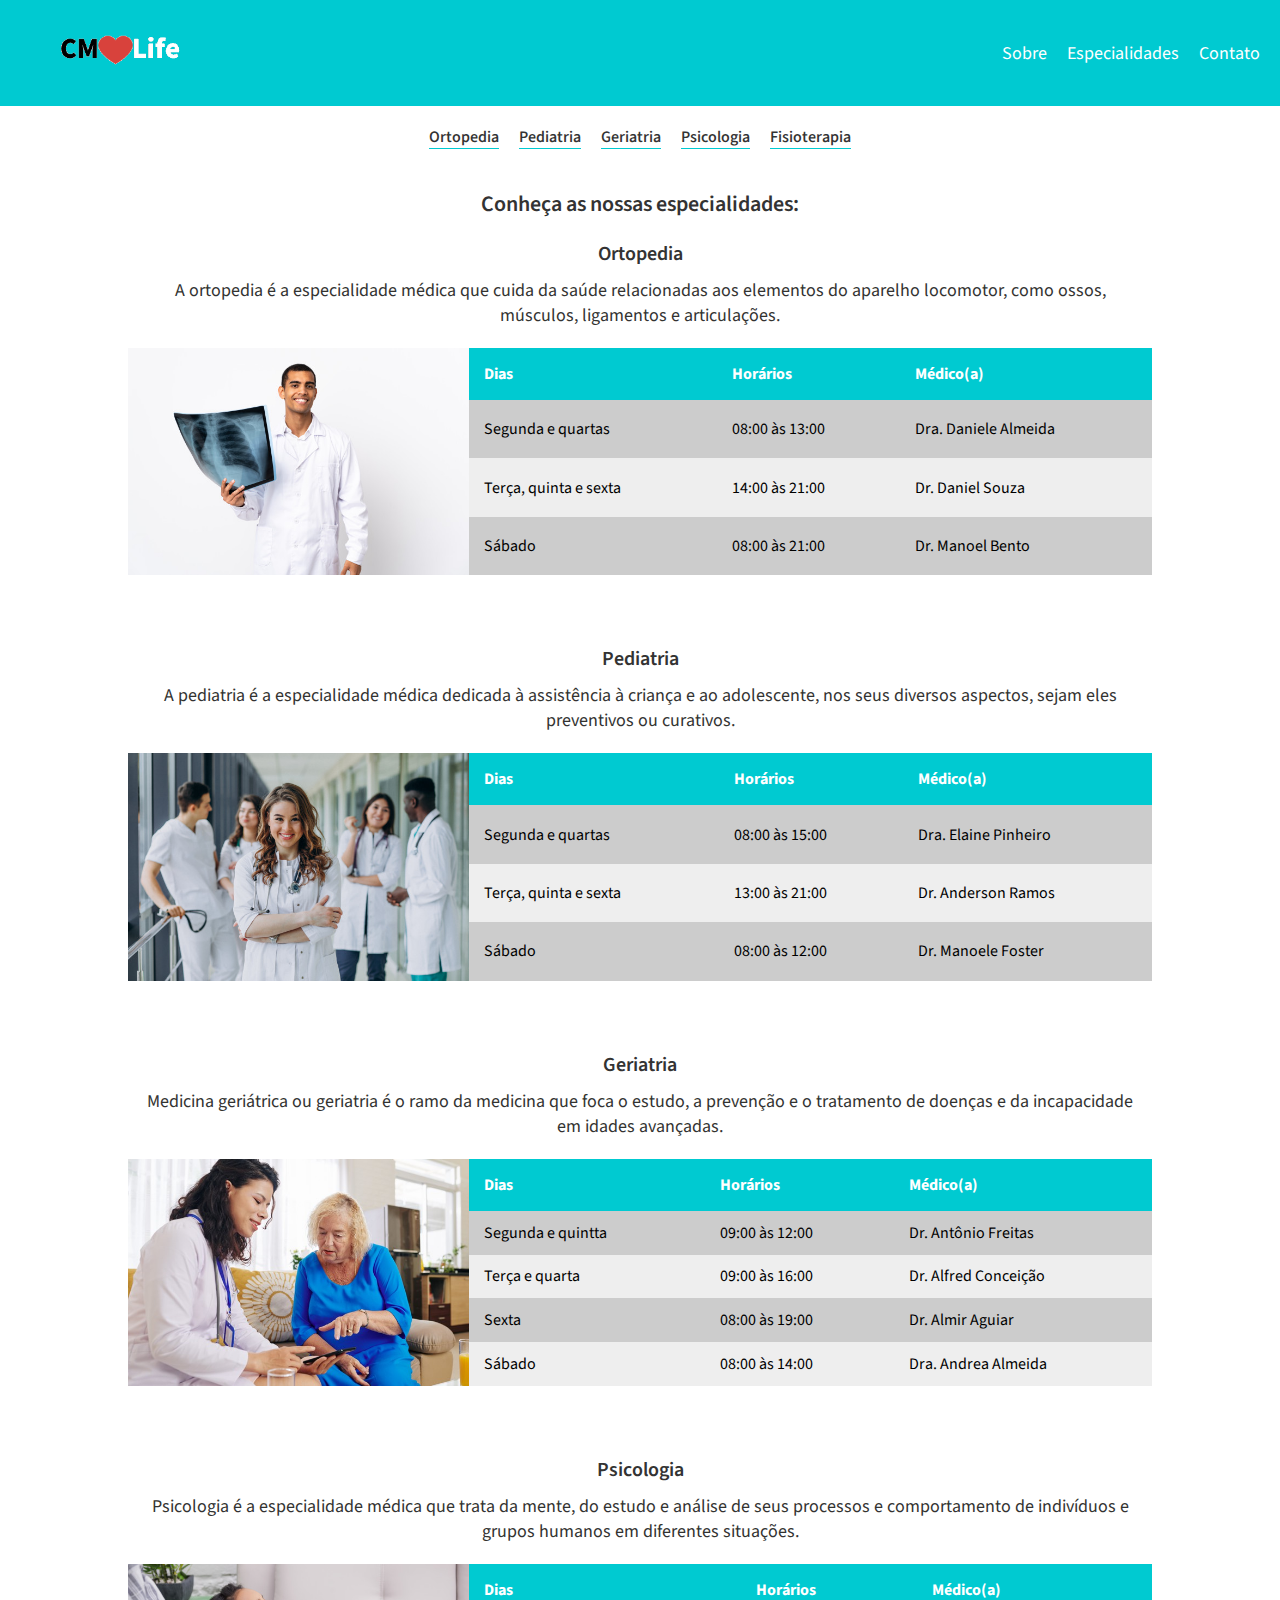
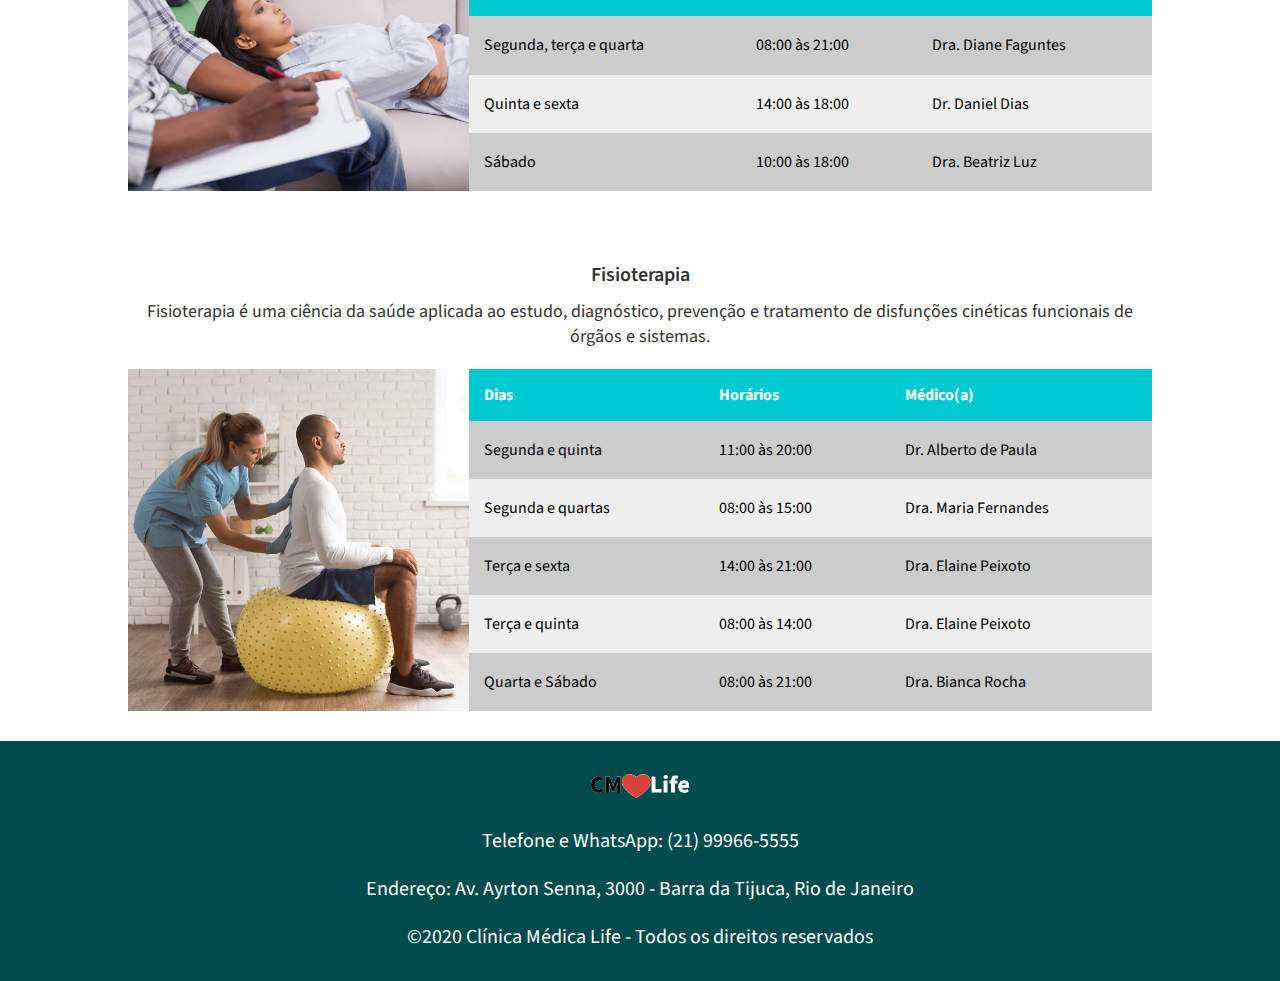
<file: especialidades.html>
<!DOCTYPE html>
<html lang="pt-br">
<head>
    <meta charset="UTF-8">
    <meta name="viewport" content="width=device-with, initial-scale=1.0">
    <title>CMLife - Especialidades</title>
    <link rel="stylesheet" href="css/style.css" type="text/css">
    <link rel="stylesheet" href="css/especialidades.css" type="text/css">
    <link href="https://fonts.googleapis.com/css2?family=Source+Sans+Pro:ital,wght@0,200;0,300;0,400;0,600;0,700;0,900;1,200;1,300;1,400;1,600;1,700;1,900&display=swap" rel="stylesheet">
</head>
<body>
    <header>
        <section class="secao-topo">
            <div class="conteudo-topo limitar-secao">
                <a class="imagem-topo" href="home.html">
                    <img src="assets/logo.png">
                </a>
                <div class="links-topo">
                    <nav>
                        <ul>
                            <li><a href="home.html#sobre">Sobre</a></li>
                            <li><a href="especialidades.html">Especialidades</a></li>
                            <li><a href="home.html#contato">Contato</a></li>
                        </ul>
                    </nav>
                </div>
            </div>
        </section>
    </header>
    <main>
        <section class="links-medicos">
            <div class="limitar-secao">
                <nav>
                    <ul>
                        <li><a href="#ortopedia">Ortopedia</a></li>
                        <li><a href="#pediatria">Pediatria</a></li>
                        <li><a href="#geriatria">Geriatria</a></li>
                        <li><a href="psicologia">Psicologia</a></li>
                        <li><a href="#fisioterapia">Fisioterapia</a></li>
                    </ul>
                </nav>
            </div>
        </section>
        <section id="ortopedia">
            <div class="conteudo-secoes">
                <h1>Conheça as nossas especialidades:</h1>
                <h2>Ortopedia</h2>
                <p>A ortopedia é a especialidade médica que cuida da saúde relacionadas aos elementos do aparelho locomotor, como ossos, músculos, ligamentos e articulações.</p>
            </div>
            <div class="container-tabela">
                <div><img src="assets/ortopedia.png"></div>
                <div>
                    <table>
                        <thead>
                            <tr>
                                <th>Dias</th>
                                <th>Horários</th>
                                <th>Médico(a)</th>
                            </tr>
                        </thead>
                        <tbody>
                            <tr>
                                <td>Segunda e quartas</td>
                                <td>08:00 às 13:00</td>
                                <td>Dra. Daniele Almeida</td>
                            </tr>
                            <tr>
                                <td>Terça, quinta e sexta</td>
                                <td>14:00 às 21:00</td>
                                <td>Dr. Daniel Souza</td>
                            </tr>
                            <tr>
                                <td>Sábado</td>
                                <td>08:00 às 21:00</td>
                                <td>Dr. Manoel Bento</td>
                            </tr>
                        </tbody>
                        <tfoot></tfoot>
                    </table>    
                </div>
            </div>
        </section>
        <section class="" id="pediatria">
            <div class="conteudo-secoes">
                <h2>Pediatria</h2>
                <p>A pediatria é a especialidade médica dedicada à assistência à criança e ao adolescente, nos seus diversos aspectos, sejam eles preventivos ou curativos.</p>
            </div>
            <div class="container-tabela">
                <div><img src="assets/pediatra2.png"></div>
                <div>
                    <table>
                        <thead>
                            <tr>
                                <th>Dias</th>
                                <th>Horários</th>
                                <th>Médico(a)</th>
                            </tr>
                        </thead>
                        <tbody>
                            <tr>
                                <td>Segunda e quartas</td>
                                <td>08:00 às 15:00</td>
                                <td>Dra. Elaine Pinheiro</td>
                            </tr>
                            <tr>
                                <td>Terça, quinta e sexta</td>
                                <td>13:00 às 21:00</td>
                                <td>Dr. Anderson Ramos</td>
                            </tr>
                            <tr>
                                <td>Sábado</td>
                                <td>08:00 às 12:00</td>
                                <td>Dr. Manoele Foster</td>
                            </tr>
                        </tbody>
                        <tfoot></tfoot>
                    </table>
                </div>
            </div>
        </section>
        <section class="" id="geriatria">
            <div class="conteudo-secoes">
                <h2>Geriatria</h2>
                <p>Medicina geriátrica ou geriatria é o ramo da medicina que foca o estudo, a prevenção e o tratamento de doenças e da incapacidade em idades avançadas.</p>
            </div>
            <div class="container-tabela">
                <div><img src="assets/geriatra.png"></div>
                <div>
                    <table>
                        <thead>
                            <tr>
                                <th>Dias</th>
                                <th>Horários</th>
                                <th>Médico(a)</th>
                            </tr>
                        </thead>
                        <tbody>
                            <tr>
                                <td>Segunda e quintta</td>
                                <td>09:00 às 12:00</td>
                                <td>Dr. Antônio Freitas</td>
                            </tr>
                            <tr>
                                <td>Terça e quarta</td>
                                <td>09:00 às 16:00</td>
                                <td>Dr. Alfred Conceição</td>
                            </tr>
                            <tr>
                                <td>Sexta</td>
                                <td>08:00 às 19:00</td>
                                <td>Dr. Almir Aguiar</td>
                            </tr>
                            <tr>
                                <td>Sábado</td>
                                <td>08:00 às 14:00</td>
                                <td>Dra. Andrea Almeida</td>
                            </tr>
                        </tbody>
                        <tfoot></tfoot>
                    </table>
                </div>
            </div>
        </section>
        <section class="" id="psicologia">
            <div class="conteudo-secoes">
                <h2>Psicologia</h2>
                <p>Psicologia é a especialidade médica que trata da mente, do estudo e análise de seus processos e comportamento de indivíduos e grupos humanos em diferentes situações.</p>
            </div>
            <div class="container-tabela">
                <div><img src="assets/psicologo.png"></div>
                <div>
                    <table>
                        <thead>
                            <tr>
                                <th>Dias</th>
                                <th>Horários</th>
                                <th>Médico(a)</th>
                            </tr>
                        </thead>
                        <tbody>
                            <tr>
                                <td>Segunda, terça e quarta</td>
                                <td>08:00 às 21:00</td>
                                <td>Dra. Diane Faguntes</td>
                            </tr>
                            <tr>
                                <td>Quinta e sexta</td>
                                <td>14:00 às 18:00</td>
                                <td>Dr. Daniel Dias</td>
                            </tr>
                            <tr>
                                <td>Sábado</td>
                                <td>10:00 às 18:00</td>
                                <td>Dra. Beatriz Luz</td>
                            </tr>
                        </tbody>
                        <tfoot></tfoot>
                    </table>
                </div>
            </div>
        </section>
        <section class="" id="fisioterapia">
            <div class="conteudo-secoes">
                <h2>Fisioterapia</h2>
                <p>Fisioterapia é uma ciência da saúde aplicada ao estudo, diagnóstico, prevenção e tratamento de disfunções cinéticas funcionais de órgãos e sistemas.</p>
            </div>
            <div class="container-tabela">
                <div><img src="assets/fisioterapia.png"></div>
                <div>
                    <table>
                        <thead>
                            <tr>
                                <th>Dias</th>
                                <th>Horários</th>
                                <th>Médico(a)</th>
                            </tr>
                        </thead>
                        <tbody>
                            <tr>
                                <td>Segunda e quinta</td>
                                <td>11:00 às 20:00</td>
                                <td>Dr. Alberto de Paula</td>
                            </tr>
                            <tr>
                                <td>Segunda e quartas</td>
                                <td>08:00 às 15:00</td>
                                <td>Dra. Maria Fernandes</td>
                            </tr>
                            <tr>
                                <td>Terça e sexta</td>
                                <td>14:00 às 21:00</td>
                                <td>Dra. Elaine Peixoto</td>
                            </tr>
                            <tr>
                                <td>Terça e quinta</td>
                                <td>08:00 às 14:00</td>
                                <td>Dra. Elaine Peixoto</td>
                            </tr>
                            <tr>
                                <td>Quarta e Sábado</td>
                                <td>08:00 às 21:00</td>
                                <td>Dra. Bianca Rocha</td>
                            </tr>
                        </tbody>
                        <tfoot></tfoot>
                    </table>
                </div>
            </div>
        </section>
    </main>
    <footer class="rodape">
        <div class="conteudo-rodape limitar-secao">
            <div><img src="assets/logo.png"></div>
            <div>
                <p>Telefone e WhatsApp: (21) 99966-5555</p>
                <p>Endereço: Av. Ayrton Senna, 3000 - Barra da Tijuca, Rio de Janeiro</p>
                <p>©2020 Clínica Médica Life - Todos os direitos reservados</p>
            </div>
        </div>
    </footer>
</body>
</file>
<file: css/style.css>
* {
    margin: 0;
    padding: 0;
    box-sizing: border-box;
    font-family: 'Source Sans Pro', sans-serif;
}

.limitar-secao {
    max-width: 767px;
    width: 100%;
    margin: 0 auto;
}

.secao-topo {
    background-color: #00cad1;
    padding: 10px 0 20px 0;
    width: 100%;
}

.conteudo-topo {
    display: flex;
    flex-direction: column;
    align-items: center;
    justify-content: center;
    text-align: center;
}

.imagem-topo img {
    width: 60%;
}

.links-topo ul {
    display: flex;
    list-style: none;
    gap: 40px;
}

.links-topo a {
    font-size: 15px;
    text-decoration: none;
    color: #fff
}

.links-topo a:hover {
    color: #004b4c;
}

.links-topo {
    border-top: 1px solid #000;
    padding-top: 10px;
}

.rodape {
    background-color: #004b4c;
    padding: 20px 0;
    color: #fff;
}

.conteudo-rodape {
    display: flex;
    flex-direction: column;
    align-items: center;
    justify-content: center;
    text-align: center;
}

.rodape p {
    padding: 10px 0;
    font-size: 14px;
}

.rodape img {
    width: 50%;
}

@media (min-width: 768px) {

    .limitar-secao {
        max-width: 1023px;
    }

    .links-topo {
        border: none;
        padding-top: 0;
    }

    .conteudo-topo {
        display: flex;
        flex-direction: row;
        justify-content: space-around;
    }

    .links-topo ul {
        gap: 20px;
    }

    .links-topo a {
        font-size: 18px;
    }

    .rodape p {
        font-size: 18px;
    }

}

@media (min-width: 1024px) {

    .limitar-secao {
        max-width: 100%;
    }

    .links-topo {
        border: none;
        padding-top: 0;
    }

    .conteudo-topo {
        display: flex;
        flex-direction: row;
        justify-content: space-between;
    }

    .rodape p {
        font-size: 20px;
    }

    .secao-topo {
        background-color: #00cad1;
        padding: 20px;
    }

    .links-topo a {
        font-size: 18px;
    }
}
</file>
<file: css/especialidades.css>
* {
    margin: 0;
    padding: 0;
    box-sizing: border-box;
    font-family: 'Source Sans Pro', sans-serif;
}

.links-medicos a {
    text-decoration: none;
    border-bottom: 1px solid #00cad1;
    color: #333333;
}

.links-medicos a:hover {
    color: #004b4c;
}

.links-medicos ul {
    width: 80%;
    margin: 0 auto;
    display: flex;
    align-items: center;
    justify-content: center;
    gap: 20px;
    flex-wrap: wrap;
    padding-top: 20px;
    list-style: none;
    font-weight: 550;
}

.conteudo-secoes {
    text-align: center;
    margin: 20px auto;
}

.conteudo-secoes h1 {
    padding-bottom: 20px;
    color: #333333;
    font-size: 22px;
    font-weight: 600;
}

.conteudo-secoes h2 {
    padding-bottom: 10px;
    color: #333333;
    font-size: 20px;
    font-weight: 600;
}

.conteudo-secoes p {
    padding: 0 10px;
    font-size: 15px;
    color: #333331;
}

.container-tabela img {
    display: none;
}

.container-tabela table {
    width: 100%;
    text-align: center;
    margin: 0 auto;
    padding-bottom: 30px;
}

.container-tabela td, th {
    text-align: left;
    padding: 10px 15px;
}

.container-tabela thead {
    background-color: #00cad1;
    color: #fff;
    font-weight: 600;
}

.container-tabela tbody tr:nth-of-type(odd) {
    background-color: #CCCCCC;
}

.container-tabela tbody tr:nth-of-type(even) {
    background-color: #EEEEEE;
}

@media (min-width: 768px) {

    .container-tabela {
        display: flex;
        padding-bottom: 30px;
        margin: 0 20px;
    }

    .container-tabela div {
        display: flex;
        align-items: stretch;
    }

    .container-tabela table {
        width: 100%;
        border-collapse: collapse;
    }

    .container-tabela img {
        display: block;
        object-fit: cover;
        width: 100%;
    }

    .container-tabela th, td {
        padding: 15px;
        text-align: left;
    }

    .container-tabela div:first-child {
        flex: 1
    }

    .container-tabela div:last-child {
        flex: 2
    }
}

@media (min-width: 1024px ) {
    .container-tabela {
        margin: 0 auto;
        max-width: 1024px;
    }

    .conteudo-secoes {
        margin-top: 40px;
    }

    .conteudo-secoes h1 {
        font-size: 22px;
    }

    .conteudo-secoes h2 {
        font-size: 20px;
    }

    .conteudo-secoes p {
        font-size: 18px;
        max-width: 1024px;
        margin: 0 auto;
    }
}
</file>
